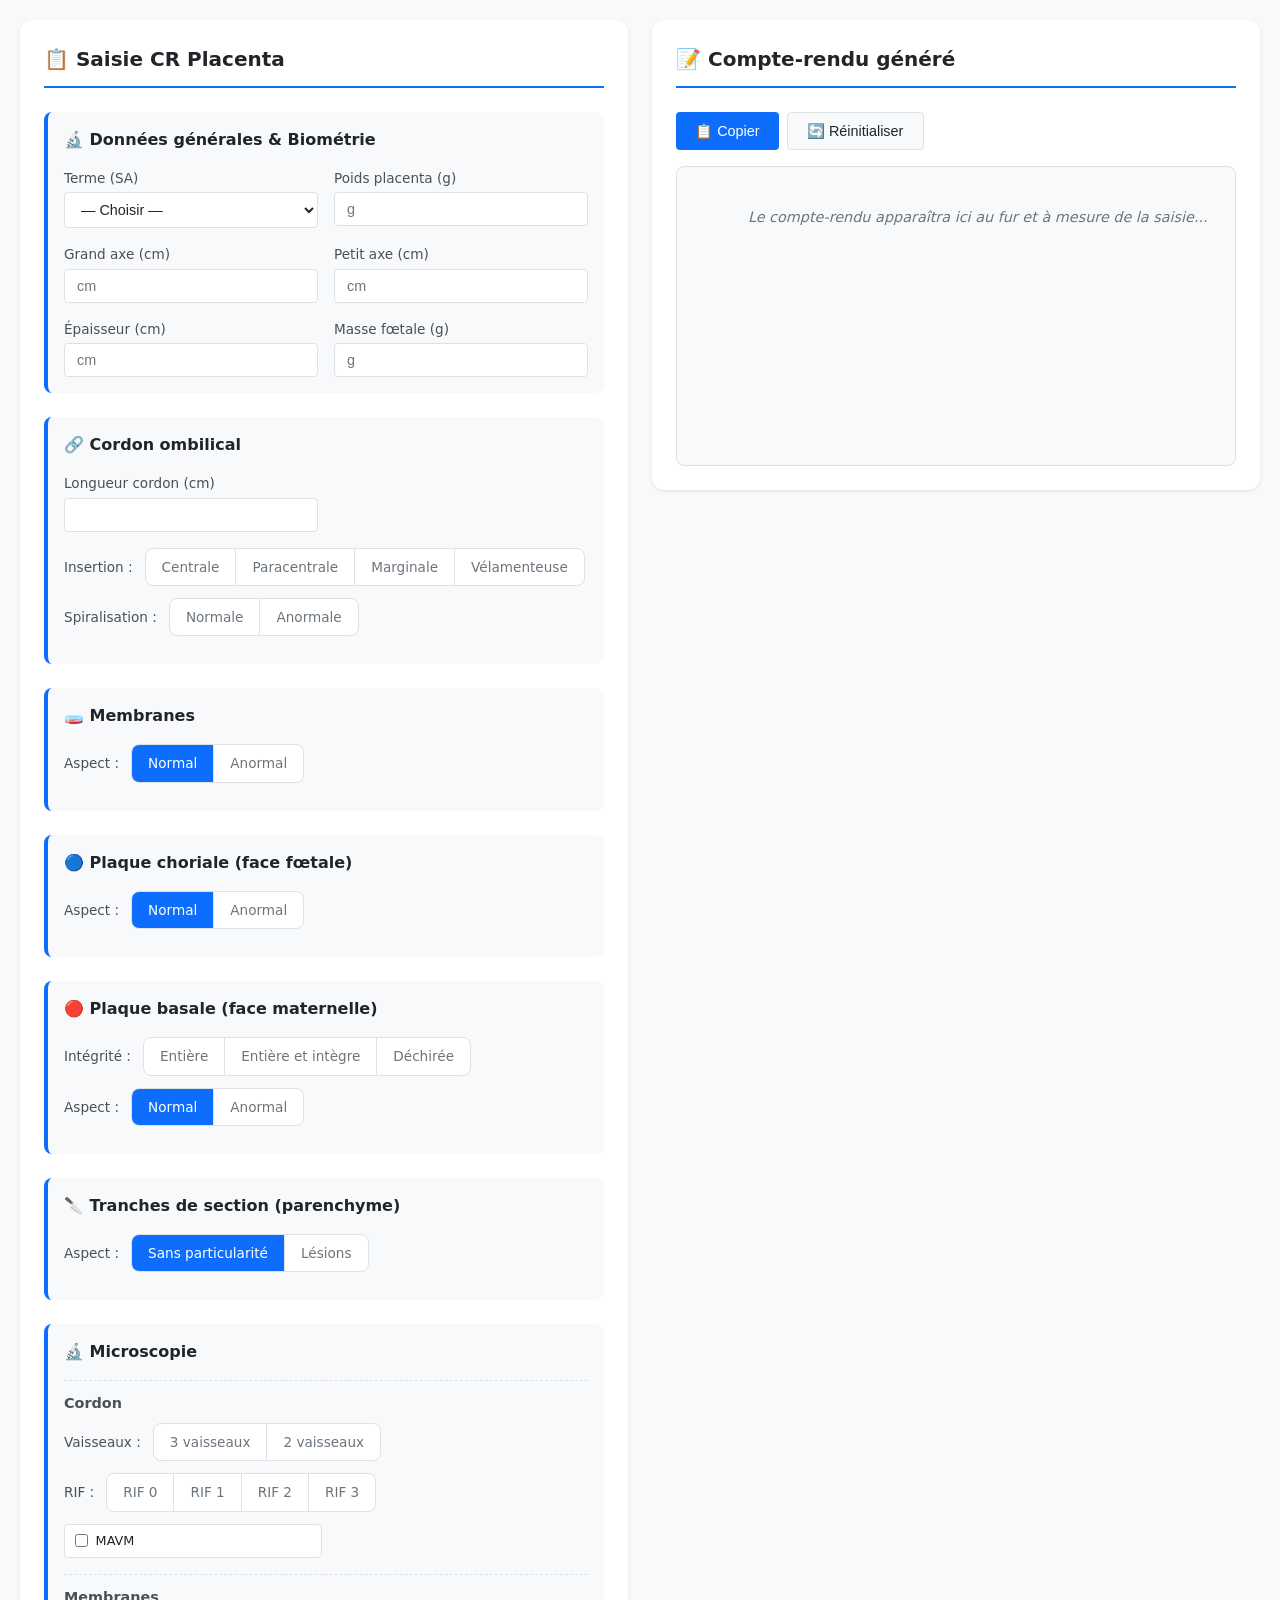
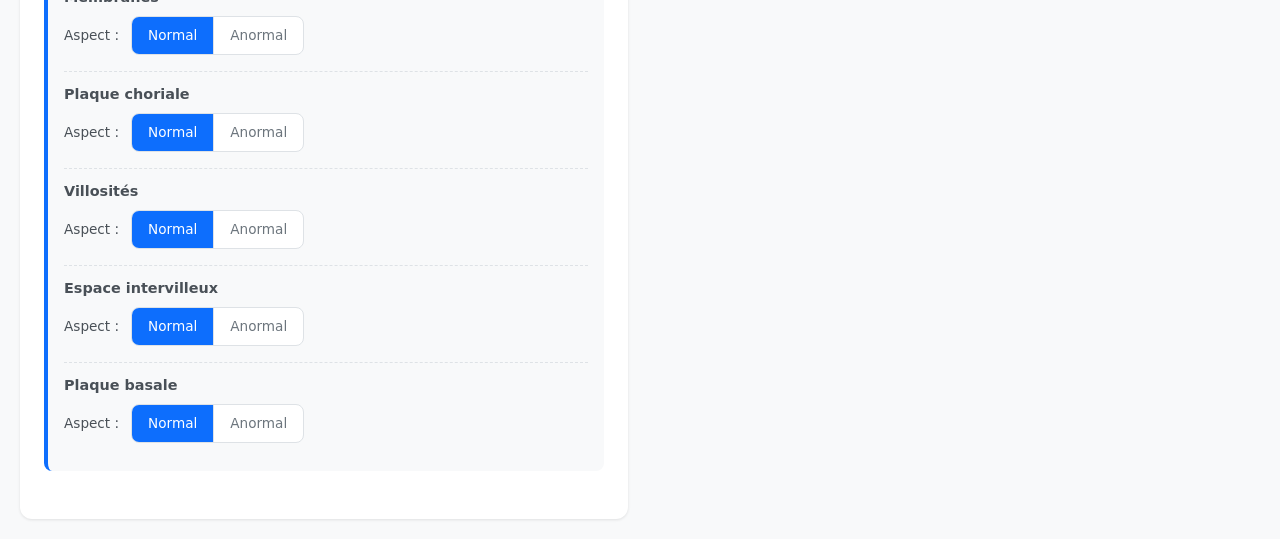
<file: static/cr_placenta.html>
<!DOCTYPE html>
<html lang="fr">
<head>
    <meta charset="UTF-8">
    <meta name="viewport" content="width=device-width, initial-scale=1.0">
    <title>CR Placenta — Génération dynamique</title>
    <style>
        :root {
            --color-bg-primary: #ffffff;
            --color-bg-secondary: #f8f9fa;
            --color-text-primary: #212529;
            --color-text-secondary: #495057;
            --color-text-muted: #6c757d;
            --color-border: #dee2e6;
            --color-accent: #0d6efd;
            --color-accent-light: #e7f1ff;
            --color-success: #198754;
            --color-warning: #ffc107;
            --color-danger: #dc3545;
            --radius-sm: 4px;
            --radius-md: 8px;
            --radius-lg: 12px;
        }

        * { box-sizing: border-box; }
        
        body {
            font-family: 'Segoe UI', system-ui, -apple-system, sans-serif;
            margin: 0;
            padding: 20px;
            background: var(--color-bg-secondary);
            color: var(--color-text-primary);
            line-height: 1.5;
        }

        .app-container {
            max-width: 1400px;
            margin: 0 auto;
            display: grid;
            grid-template-columns: 1fr 1fr;
            gap: 24px;
        }

        @media (max-width: 1200px) {
            .app-container {
                grid-template-columns: 1fr;
            }
        }

        .panel {
            background: var(--color-bg-primary);
            border-radius: var(--radius-lg);
            padding: 24px;
            box-shadow: 0 1px 3px rgba(0,0,0,0.1);
        }

        .panel-title {
            font-size: 1.25rem;
            font-weight: 600;
            margin: 0 0 1.5rem 0;
            padding-bottom: 0.75rem;
            border-bottom: 2px solid var(--color-accent);
            display: flex;
            align-items: center;
            gap: 0.5rem;
        }

        /* Sections */
        .form-section {
            margin-bottom: 1.5rem;
            padding: 1rem;
            background: var(--color-bg-secondary);
            border-radius: var(--radius-md);
            border-left: 4px solid var(--color-accent);
        }

        .section-title {
            font-size: 1rem;
            font-weight: 600;
            color: var(--color-text-primary);
            margin: 0 0 1rem 0;
            display: flex;
            align-items: center;
            gap: 0.5rem;
        }

        /* Fields */
        .fields-grid {
            display: grid;
            grid-template-columns: repeat(auto-fill, minmax(180px, 1fr));
            gap: 1rem;
        }

        .field {
            display: flex;
            flex-direction: column;
            gap: 0.25rem;
        }

        .field-label {
            font-size: 0.85rem;
            font-weight: 500;
            color: var(--color-text-secondary);
        }

        .field-input, .field-select {
            padding: 0.5rem 0.75rem;
            border: 1px solid var(--color-border);
            border-radius: var(--radius-sm);
            font-size: 0.9rem;
            background: var(--color-bg-primary);
            color: var(--color-text-primary);
        }

        .field-input:focus, .field-select:focus {
            outline: none;
            border-color: var(--color-accent);
            box-shadow: 0 0 0 3px var(--color-accent-light);
        }

        /* Toggle group (Normal/Anormal) */
        .toggle-inline {
            display: flex;
            align-items: center;
            gap: 0.75rem;
            flex-wrap: wrap;
            margin-bottom: 0.75rem;
        }

        .toggle-inline > span {
            font-size: 0.85rem;
            color: var(--color-text-secondary);
            font-weight: 500;
        }

        .toggle-group {
            display: inline-flex;
            background: var(--color-bg-primary);
            border: 1px solid var(--color-border);
            border-radius: var(--radius-md);
            overflow: hidden;
        }

        .toggle-group input { display: none; }

        .toggle-group label {
            padding: 0.5rem 1rem;
            font-size: 0.85rem;
            cursor: pointer;
            transition: all 0.15s;
            color: var(--color-text-muted);
            border-right: 1px solid var(--color-border);
        }

        .toggle-group label:last-of-type {
            border-right: none;
        }

        .toggle-group input:checked + label {
            background: var(--color-accent);
            color: white;
        }

        .toggle-group input:checked + label.anormal-label {
            background: var(--color-danger);
        }

        /* Checkbox grid conditionnel */
        .anomalies-container {
            margin-top: 0.75rem;
            padding: 0.75rem;
            background: var(--color-accent-light);
            border: 1px dashed var(--color-accent);
            border-radius: var(--radius-sm);
            display: none;
        }

        .anomalies-container.visible {
            display: block;
        }

        .anomalies-container.danger {
            background: #ffeef0;
            border-color: var(--color-danger);
        }

        .checkbox-grid {
            display: grid;
            grid-template-columns: repeat(auto-fill, minmax(200px, 1fr));
            gap: 0.5rem;
        }

        .checkbox-item {
            display: flex;
            align-items: center;
            gap: 0.5rem;
            padding: 0.4rem 0.6rem;
            background: var(--color-bg-primary);
            border: 1px solid var(--color-border);
            border-radius: var(--radius-sm);
            cursor: pointer;
            font-size: 0.8rem;
            transition: all 0.15s;
        }

        .checkbox-item:hover {
            border-color: var(--color-accent);
        }

        .checkbox-item:has(input:checked) {
            border-color: var(--color-accent);
            background: var(--color-accent-light);
        }

        .checkbox-item input {
            accent-color: var(--color-accent);
            margin: 0;
        }

        /* Résultat DS */
        .ds-result {
            margin-top: 0.5rem;
            padding: 0.5rem 0.75rem;
            border-radius: var(--radius-sm);
            font-size: 0.85rem;
            font-weight: 500;
        }

        .ds-result.normal {
            background: #d1e7dd;
            color: #0f5132;
        }

        .ds-result.warning {
            background: #fff3cd;
            color: #664d03;
        }

        .ds-result.danger {
            background: #f8d7da;
            color: #842029;
        }

        .ds-result.extrapolated {
            border-left: 3px solid var(--color-warning);
        }

        /* Texte généré */
        .generated-text {
            background: var(--color-bg-secondary);
            border: 1px solid var(--color-border);
            border-radius: var(--radius-md);
            padding: 1rem;
            min-height: 300px;
            white-space: pre-wrap;
            font-size: 0.9rem;
            line-height: 1.6;
        }

        .generated-text .section-label {
            font-weight: 600;
            color: var(--color-accent);
            display: block;
            margin-top: 1rem;
            margin-bottom: 0.5rem;
        }

        .generated-text .section-label:first-child {
            margin-top: 0;
        }

        /* Boutons */
        .btn {
            padding: 0.6rem 1.2rem;
            border: none;
            border-radius: var(--radius-sm);
            font-size: 0.9rem;
            font-weight: 500;
            cursor: pointer;
            transition: all 0.15s;
        }

        .btn-primary {
            background: var(--color-accent);
            color: white;
        }

        .btn-primary:hover {
            background: #0b5ed7;
        }

        .btn-secondary {
            background: var(--color-bg-secondary);
            color: var(--color-text-primary);
            border: 1px solid var(--color-border);
        }

        .btn-secondary:hover {
            background: var(--color-border);
        }

        .actions-bar {
            display: flex;
            gap: 0.5rem;
            margin-top: 1rem;
            flex-wrap: wrap;
        }

        /* Subsection titles */
        .subsection-title {
            font-size: 0.9rem;
            font-weight: 600;
            color: var(--color-text-secondary);
            margin: 1rem 0 0.5rem 0;
            padding-top: 0.75rem;
            border-top: 1px dashed var(--color-border);
        }

        .subsection-title:first-child {
            margin-top: 0;
            padding-top: 0;
            border-top: none;
        }

        /* Sticky panel */
        .right-panel {
            position: sticky;
            top: 20px;
            align-self: start;
        }

        @media (max-width: 1200px) {
            .right-panel {
                position: static;
            }
        }
    </style>
</head>
<body>

<div class="app-container">
    <!-- PANNEAU GAUCHE : SAISIE -->
    <div class="panel">
        <h1 class="panel-title">📋 Saisie CR Placenta</h1>

        <!-- MACROSCOPIE -->
        <div class="form-section">
            <h2 class="section-title">🔬 Données générales & Biométrie</h2>
            
            <div class="fields-grid">
                <div class="field">
                    <label class="field-label">Terme (SA)</label>
                    <select class="field-select" id="terme" onchange="updateText()">
                        <option value="">— Choisir —</option>
                        <script>
                            for(let i = 18; i <= 42; i++) {
                                document.write(`<option value="${i}">${i} SA</option>`);
                            }
                        </script>
                    </select>
                </div>
                <div class="field">
                    <label class="field-label">Poids placenta (g)</label>
                    <input type="number" class="field-input" id="masse" placeholder="g" onchange="updateText()">
                </div>
                <div class="field">
                    <label class="field-label">Grand axe (cm)</label>
                    <input type="number" step="0.1" class="field-input" id="longueur" placeholder="cm" onchange="updateText()">
                </div>
                <div class="field">
                    <label class="field-label">Petit axe (cm)</label>
                    <input type="number" step="0.1" class="field-input" id="largeur" placeholder="cm" onchange="updateText()">
                </div>
                <div class="field">
                    <label class="field-label">Épaisseur (cm)</label>
                    <input type="number" step="0.1" class="field-input" id="epaisseur" placeholder="cm" onchange="updateText()">
                </div>
                <div class="field">
                    <label class="field-label">Masse fœtale (g)</label>
                    <input type="number" class="field-input" id="masse_foetale" placeholder="g" onchange="updateText()">
                </div>
            </div>
            
            <div id="dsResult" class="ds-result" style="display:none;"></div>
        </div>

        <!-- CORDON -->
        <div class="form-section">
            <h2 class="section-title">🔗 Cordon ombilical</h2>
            
            <div class="fields-grid" style="margin-bottom: 1rem;">
                <div class="field">
                    <label class="field-label">Longueur cordon (cm)</label>
                    <input type="number" step="0.1" class="field-input" id="cordon_longueur" onchange="updateText()">
                </div>
            </div>
            
            <div class="toggle-inline">
                <span>Insertion :</span>
                <div class="toggle-group">
                    <input type="radio" name="cordon_insertion" id="ins_centrale" value="centrale" onchange="updateText()">
                    <label for="ins_centrale">Centrale</label>
                    <input type="radio" name="cordon_insertion" id="ins_paracentrale" value="paracentrale" onchange="updateText()">
                    <label for="ins_paracentrale">Paracentrale</label>
                    <input type="radio" name="cordon_insertion" id="ins_marginale" value="marginale" onchange="updateText()">
                    <label for="ins_marginale">Marginale</label>
                    <input type="radio" name="cordon_insertion" id="ins_velamenteuse" value="velamenteuse" onchange="updateText()">
                    <label for="ins_velamenteuse">Vélamenteuse</label>
                </div>
            </div>

            <div class="toggle-inline">
                <span>Spiralisation :</span>
                <div class="toggle-group">
                    <input type="radio" name="cordon_spiral" id="spiral_normal" value="normal" onchange="updateText()">
                    <label for="spiral_normal">Normale</label>
                    <input type="radio" name="cordon_spiral" id="spiral_anormal" value="anormal" onchange="updateText()">
                    <label for="spiral_anormal" class="anormal-label">Anormale</label>
                </div>
            </div>
        </div>

        <!-- MEMBRANES -->
        <div class="form-section">
            <h2 class="section-title">🧫 Membranes</h2>
            
            <div class="toggle-inline">
                <span>Aspect :</span>
                <div class="toggle-group">
                    <input type="radio" name="membranes_macro" id="memb_macro_normal" value="normal" checked onchange="toggleAnomalies('membranes_macro'); updateText()">
                    <label for="memb_macro_normal">Normal</label>
                    <input type="radio" name="membranes_macro" id="memb_macro_anormal" value="anormal" onchange="toggleAnomalies('membranes_macro'); updateText()">
                    <label for="memb_macro_anormal" class="anormal-label">Anormal</label>
                </div>
            </div>

            <div id="anomalies_membranes_macro" class="anomalies-container danger">
                <div class="checkbox-grid">
                    <label class="checkbox-item"><input type="checkbox" id="memb_meconium" onchange="updateText()"> Imprégnation méconiale</label>
                    <label class="checkbox-item"><input type="checkbox" id="memb_hemorragique" onchange="updateText()"> Aspect hémorragique</label>
                    <label class="checkbox-item"><input type="checkbox" id="memb_opaque" onchange="updateText()"> Opacification</label>
                    <label class="checkbox-item"><input type="checkbox" id="memb_bride" onchange="updateText()"> Bride amniotique</label>
                    <label class="checkbox-item"><input type="checkbox" id="memb_nodosum" onchange="updateText()"> Amnios nodosum</label>
                </div>
            </div>
        </div>

        <!-- PLAQUE CHORIALE (Face fœtale) -->
        <div class="form-section">
            <h2 class="section-title">🔵 Plaque choriale (face fœtale)</h2>
            
            <div class="toggle-inline">
                <span>Aspect :</span>
                <div class="toggle-group">
                    <input type="radio" name="plaque_cho_macro" id="pcho_macro_normal" value="normal" checked onchange="toggleAnomalies('plaque_cho_macro'); updateText()">
                    <label for="pcho_macro_normal">Normal</label>
                    <input type="radio" name="plaque_cho_macro" id="pcho_macro_anormal" value="anormal" onchange="toggleAnomalies('plaque_cho_macro'); updateText()">
                    <label for="pcho_macro_anormal" class="anormal-label">Anormal</label>
                </div>
            </div>

            <div id="anomalies_plaque_cho_macro" class="anomalies-container danger">
                <div class="checkbox-grid">
                    <label class="checkbox-item"><input type="checkbox" id="pcho_amnios_decolle" onchange="updateText()"> Amnios décollé</label>
                    <label class="checkbox-item"><input type="checkbox" id="pcho_meconial" onchange="updateText()"> Dépôt méconial</label>
                    <label class="checkbox-item"><input type="checkbox" id="pcho_thrombose" onchange="updateText()"> Thrombose sous-choriale</label>
                    <label class="checkbox-item"><input type="checkbox" id="pcho_kystes" onchange="updateText()"> Kystes</label>
                </div>
            </div>
        </div>

        <!-- PLAQUE BASALE (Face maternelle) -->
        <div class="form-section">
            <h2 class="section-title">🔴 Plaque basale (face maternelle)</h2>
            
            <div class="toggle-inline">
                <span>Intégrité :</span>
                <div class="toggle-group">
                    <input type="radio" name="plaque_bas_integrite" id="pbas_entiere" value="entiere" onchange="updateText()">
                    <label for="pbas_entiere">Entière</label>
                    <input type="radio" name="plaque_bas_integrite" id="pbas_integre" value="integre" onchange="updateText()">
                    <label for="pbas_integre">Entière et intègre</label>
                    <input type="radio" name="plaque_bas_integrite" id="pbas_dechiree" value="dechiree" onchange="updateText()">
                    <label for="pbas_dechiree" class="anormal-label">Déchirée</label>
                </div>
            </div>

            <div class="toggle-inline">
                <span>Aspect :</span>
                <div class="toggle-group">
                    <input type="radio" name="plaque_bas_macro" id="pbas_macro_normal" value="normal" checked onchange="toggleAnomalies('plaque_bas_macro'); updateText()">
                    <label for="pbas_macro_normal">Normal</label>
                    <input type="radio" name="plaque_bas_macro" id="pbas_macro_anormal" value="anormal" onchange="toggleAnomalies('plaque_bas_macro'); updateText()">
                    <label for="pbas_macro_anormal" class="anormal-label">Anormal</label>
                </div>
            </div>

            <div id="anomalies_plaque_bas_macro" class="anomalies-container danger">
                <div class="checkbox-grid">
                    <label class="checkbox-item"><input type="checkbox" id="pbas_infarctus" onchange="updateText()"> Infarctus</label>
                    <label class="checkbox-item"><input type="checkbox" id="pbas_hematome" onchange="updateText()"> Hématome rétroplacentaire</label>
                    <label class="checkbox-item"><input type="checkbox" id="pbas_calcifications" onchange="updateText()"> Calcifications</label>
                    <label class="checkbox-item"><input type="checkbox" id="pbas_fibrine" onchange="updateText()"> Dépôts de fibrine</label>
                </div>
                <div class="field" style="margin-top: 0.75rem;">
                    <label class="field-label">% cotylédons manquants</label>
                    <input type="number" class="field-input" id="pbas_cotyledons_manquants" min="0" max="100" style="width: 100px;" onchange="updateText()">
                </div>
            </div>
        </div>

        <!-- TRANCHES DE SECTION -->
        <div class="form-section">
            <h2 class="section-title">🔪 Tranches de section (parenchyme)</h2>
            
            <div class="toggle-inline">
                <span>Aspect :</span>
                <div class="toggle-group">
                    <input type="radio" name="tranches_macro" id="tranches_normal" value="normal" checked onchange="toggleAnomalies('tranches_macro'); updateText()">
                    <label for="tranches_normal">Sans particularité</label>
                    <input type="radio" name="tranches_macro" id="tranches_lesions" value="lesions" onchange="toggleAnomalies('tranches_macro'); updateText()">
                    <label for="tranches_lesions" class="anormal-label">Lésions</label>
                </div>
            </div>

            <div id="anomalies_tranches_macro" class="anomalies-container danger">
                <div class="checkbox-grid">
                    <label class="checkbox-item"><input type="checkbox" id="tranches_infarctus" onchange="updateText()"> Infarctus parenchymateux</label>
                    <label class="checkbox-item"><input type="checkbox" id="tranches_hemorragie" onchange="updateText()"> Hémorragie</label>
                    <label class="checkbox-item"><input type="checkbox" id="tranches_thrombose" onchange="updateText()"> Thrombose intervilleuse</label>
                    <label class="checkbox-item"><input type="checkbox" id="tranches_chorioangiome" onchange="updateText()"> Chorioangiome</label>
                </div>
                <div class="field" style="margin-top: 0.75rem;">
                    <label class="field-label">% parenchyme lésé (estimation)</label>
                    <input type="number" class="field-input" id="tranches_pct_lese" min="0" max="100" style="width: 100px;" onchange="updateText()">
                </div>
            </div>
        </div>

        <!-- MICROSCOPIE -->
        <div class="form-section">
            <h2 class="section-title">🔬 Microscopie</h2>

            <!-- Cordon micro -->
            <div class="subsection-title">Cordon</div>
            <div class="toggle-inline">
                <span>Vaisseaux :</span>
                <div class="toggle-group">
                    <input type="radio" name="cordon_vx" id="cordon_3vx" value="3" onchange="updateText()">
                    <label for="cordon_3vx">3 vaisseaux</label>
                    <input type="radio" name="cordon_vx" id="cordon_2vx" value="2" onchange="updateText()">
                    <label for="cordon_2vx" class="anormal-label">2 vaisseaux</label>
                </div>
            </div>
            <div class="toggle-inline">
                <span>RIF :</span>
                <div class="toggle-group">
                    <input type="radio" name="cordon_rif" id="cordon_rif0" value="0" onchange="updateText()">
                    <label for="cordon_rif0">RIF 0</label>
                    <input type="radio" name="cordon_rif" id="cordon_rif1" value="1" onchange="updateText()">
                    <label for="cordon_rif1" class="anormal-label">RIF 1</label>
                    <input type="radio" name="cordon_rif" id="cordon_rif2" value="2" onchange="updateText()">
                    <label for="cordon_rif2" class="anormal-label">RIF 2</label>
                    <input type="radio" name="cordon_rif" id="cordon_rif3" value="3" onchange="updateText()">
                    <label for="cordon_rif3" class="anormal-label">RIF 3</label>
                </div>
            </div>
            <div class="checkbox-grid" style="margin-top: 0.5rem;">
                <label class="checkbox-item"><input type="checkbox" id="cordon_mavm" onchange="updateText()"> MAVM</label>
            </div>

            <!-- Membranes micro -->
            <div class="subsection-title">Membranes</div>
            <div class="toggle-inline">
                <span>Aspect :</span>
                <div class="toggle-group">
                    <input type="radio" name="memb_micro" id="memb_micro_normal" value="normal" checked onchange="toggleAnomalies('memb_micro'); updateText()">
                    <label for="memb_micro_normal">Normal</label>
                    <input type="radio" name="memb_micro" id="memb_micro_anormal" value="anormal" onchange="toggleAnomalies('memb_micro'); updateText()">
                    <label for="memb_micro_anormal" class="anormal-label">Anormal</label>
                </div>
            </div>
            <div id="anomalies_memb_micro" class="anomalies-container danger">
                <div class="checkbox-grid">
                    <label class="checkbox-item"><input type="checkbox" id="memb_mfm" onchange="updateText()"> MFM</label>
                    <label class="checkbox-item"><input type="checkbox" id="memb_mfm_plus" onchange="updateText()"> MFM+</label>
                    <label class="checkbox-item"><input type="checkbox" id="memb_chorio1" onchange="updateText()"> Chorio 1</label>
                    <label class="checkbox-item"><input type="checkbox" id="memb_chorio2" onchange="updateText()"> Chorio 2</label>
                    <label class="checkbox-item"><input type="checkbox" id="memb_chorio3" onchange="updateText()"> Chorio 3</label>
                    <label class="checkbox-item"><input type="checkbox" id="memb_neclamdec" onchange="updateText()"> Nécrose lame décidue</label>
                    <label class="checkbox-item"><input type="checkbox" id="memb_decchro" onchange="updateText()"> Déciduite chronique</label>
                    <label class="checkbox-item"><input type="checkbox" id="memb_decchro_plus" onchange="updateText()"> Déciduite chronique +</label>
                    <label class="checkbox-item"><input type="checkbox" id="memb_sg" onchange="updateText()"> Saignement</label>
                    <label class="checkbox-item"><input type="checkbox" id="memb_sidero" onchange="updateText()"> Sidérophages</label>
                </div>
            </div>

            <!-- Plaque choriale micro -->
            <div class="subsection-title">Plaque choriale</div>
            <div class="toggle-inline">
                <span>Aspect :</span>
                <div class="toggle-group">
                    <input type="radio" name="pcho_micro" id="pcho_micro_normal" value="normal" checked onchange="toggleAnomalies('pcho_micro'); updateText()">
                    <label for="pcho_micro_normal">Normal</label>
                    <input type="radio" name="pcho_micro" id="pcho_micro_anormal" value="anormal" onchange="toggleAnomalies('pcho_micro'); updateText()">
                    <label for="pcho_micro_anormal" class="anormal-label">Anormal</label>
                </div>
            </div>
            <div id="anomalies_pcho_micro" class="anomalies-container danger">
                <div class="checkbox-grid">
                    <label class="checkbox-item"><input type="checkbox" id="pcho_chorio1" onchange="updateText()"> Chorio 1</label>
                    <label class="checkbox-item"><input type="checkbox" id="pcho_chorio2" onchange="updateText()"> Chorio 2</label>
                    <label class="checkbox-item"><input type="checkbox" id="pcho_chorio3" onchange="updateText()"> Chorio 3</label>
                    <label class="checkbox-item"><input type="checkbox" id="pcho_rif1" onchange="updateText()"> RIF vx allanto-choriaux</label>
                </div>
            </div>

            <!-- Villosités -->
            <div class="subsection-title">Villosités</div>
            <div class="toggle-inline">
                <span>Aspect :</span>
                <div class="toggle-group">
                    <input type="radio" name="villo_micro" id="villo_micro_normal" value="normal" checked onchange="toggleAnomalies('villo_micro'); updateText()">
                    <label for="villo_micro_normal">Normal</label>
                    <input type="radio" name="villo_micro" id="villo_micro_anormal" value="anormal" onchange="toggleAnomalies('villo_micro'); updateText()">
                    <label for="villo_micro_anormal" class="anormal-label">Anormal</label>
                </div>
            </div>
            <div id="anomalies_villo_micro" class="anomalies-container danger">
                <div class="checkbox-grid">
                    <label class="checkbox-item"><input type="checkbox" id="villo_amv" onchange="updateText()"> AMV</label>
                    <label class="checkbox-item"><input type="checkbox" id="villo_ansct" onchange="updateText()"> ANSCT</label>
                    <label class="checkbox-item"><input type="checkbox" id="villo_hvd" onchange="updateText()"> HVD</label>
                    <label class="checkbox-item"><input type="checkbox" id="villo_chorangio" onchange="updateText()"> Chorangiose</label>
                    <label class="checkbox-item"><input type="checkbox" id="villo_kit" onchange="updateText()"> KIT</label>
                    <label class="checkbox-item"><input type="checkbox" id="villo_vtf0" onchange="updateText()"> VTF (sclérose)</label>
                    <label class="checkbox-item"><input type="checkbox" id="villo_vue_bg" onchange="updateText()"> VUE bas grade</label>
                    <label class="checkbox-item"><input type="checkbox" id="villo_vue_hg" onchange="updateText()"> VUE haut grade</label>
                    <label class="checkbox-item"><input type="checkbox" id="villo_caryovs" onchange="updateText()"> Caryorrhexie VS</label>
                </div>
            </div>

            <!-- Espace intervilleux -->
            <div class="subsection-title">Espace intervilleux</div>
            <div class="toggle-inline">
                <span>Aspect :</span>
                <div class="toggle-group">
                    <input type="radio" name="eiv_micro" id="eiv_micro_normal" value="normal" checked onchange="toggleAnomalies('eiv_micro'); updateText()">
                    <label for="eiv_micro_normal">Normal</label>
                    <input type="radio" name="eiv_micro" id="eiv_micro_anormal" value="anormal" onchange="toggleAnomalies('eiv_micro'); updateText()">
                    <label for="eiv_micro_anormal" class="anormal-label">Anormal</label>
                </div>
            </div>
            <div id="anomalies_eiv_micro" class="anomalies-container danger">
                <div class="checkbox-grid">
                    <label class="checkbox-item"><input type="checkbox" id="eiv_fibpv" onchange="updateText()"> Fibrine périvillositaire ↑</label>
                    <label class="checkbox-item"><input type="checkbox" id="eiv_nidf" onchange="updateText()"> NIDF</label>
                    <label class="checkbox-item"><input type="checkbox" id="eiv_chi" onchange="updateText()"> CHI</label>
                    <label class="checkbox-item"><input type="checkbox" id="eiv_calcif" onchange="updateText()"> Calcifications ↑</label>
                </div>
            </div>

            <!-- Plaque basale micro -->
            <div class="subsection-title">Plaque basale</div>
            <div class="toggle-inline">
                <span>Aspect :</span>
                <div class="toggle-group">
                    <input type="radio" name="pbas_micro" id="pbas_micro_normal" value="normal" checked onchange="toggleAnomalies('pbas_micro'); updateText()">
                    <label for="pbas_micro_normal">Normal</label>
                    <input type="radio" name="pbas_micro" id="pbas_micro_anormal" value="anormal" onchange="toggleAnomalies('pbas_micro'); updateText()">
                    <label for="pbas_micro_anormal" class="anormal-label">Anormal</label>
                </div>
            </div>
            <div id="anomalies_pbas_micro" class="anomalies-container danger">
                <div class="checkbox-grid">
                    <label class="checkbox-item"><input type="checkbox" id="pbas_artodec" onchange="updateText()"> Artérite décidue (Artodec)</label>
                    <label class="checkbox-item"><input type="checkbox" id="pbas_decchro_micro" onchange="updateText()"> Déciduite chronique</label>
                    <label class="checkbox-item"><input type="checkbox" id="pbas_abruptus" onchange="updateText()"> Abruptus</label>
                </div>
            </div>
        </div>

    </div>

    <!-- PANNEAU DROIT : TEXTE GÉNÉRÉ -->
    <div class="panel right-panel">
        <h1 class="panel-title">📝 Compte-rendu généré</h1>
        
        <div class="actions-bar">
            <button class="btn btn-primary" onclick="copyText()">📋 Copier</button>
            <button class="btn btn-secondary" onclick="resetForm()">🔄 Réinitialiser</button>
        </div>

        <div id="generatedText" class="generated-text" style="margin-top: 1rem;">
            <em style="color: var(--color-text-muted);">Le compte-rendu apparaîtra ici au fur et à mesure de la saisie...</em>
        </div>
    </div>
</div>

<script>
// Données de référence pour le calcul DS (Redline et extrapolation)
const donneesPlacenta = {
    18: { moyenne: 107, sd: 23, P10: 52, P50: 89, P90: 181, source: 'Extrapol' },
    19: { moyenne: 113, sd: 25, P10: 56, P50: 94, P90: 196, source: 'Extrapol' },
    20: { moyenne: 130, sd: 26, P10: 82, P50: 110, P90: 214, source: 'Extrapol' },
    21: { moyenne: 150, sd: 25, P10: 95, P50: 130, P90: 230, source: 'Extrapol' },
    22: { moyenne: 189, sd: 89, P10: 107, P50: 166, P90: 285, source: 'Redline' },
    23: { moyenne: 190, sd: 41, P10: 127, P50: 188, P90: 262, source: 'Redline' },
    24: { moyenne: 190, sd: 42, P10: 128, P50: 192, P90: 252, source: 'Redline' },
    25: { moyenne: 197, sd: 70, P10: 128, P50: 184, P90: 299, source: 'Redline' },
    26: { moyenne: 226, sd: 100, P10: 138, P50: 200, P90: 281, source: 'Redline' },
    27: { moyenne: 240, sd: 77, P10: 130, P50: 242, P90: 332, source: 'Redline' },
    28: { moyenne: 223, sd: 66, P10: 140, P50: 214, P90: 321, source: 'Redline' },
    29: { moyenne: 269, sd: 96, P10: 161, P50: 252, P90: 352, source: 'Redline' },
    30: { moyenne: 324, sd: 88, P10: 208, P50: 316, P90: 433, source: 'Redline' },
    31: { moyenne: 314, sd: 105, P10: 175, P50: 313, P90: 417, source: 'Redline' },
    32: { moyenne: 325, sd: 77, P10: 241, P50: 318, P90: 436, source: 'Redline' },
    33: { moyenne: 351, sd: 83, P10: 252, P50: 352, P90: 446, source: 'Redline' },
    34: { moyenne: 381, sd: 84, P10: 283, P50: 382, P90: 479, source: 'Redline' },
    35: { moyenne: 411, sd: 99, P10: 291, P50: 401, P90: 544, source: 'Redline' },
    36: { moyenne: 447, sd: 110, P10: 320, P50: 440, P90: 580, source: 'Redline' },
    37: { moyenne: 467, sd: 107, P10: 349, P50: 452, P90: 607, source: 'Redline' },
    38: { moyenne: 493, sd: 103, P10: 365, P50: 484, P90: 629, source: 'Redline' },
    39: { moyenne: 500, sd: 103, P10: 379, P50: 490, P90: 635, source: 'Redline' },
    40: { moyenne: 510, sd: 100, P10: 390, P50: 501, P90: 643, source: 'Redline' },
    41: { moyenne: 524, sd: 100, P10: 403, P50: 515, P90: 655, source: 'Redline' },
    42: { moyenne: 532, sd: 99, P10: 412, P50: 525, P90: 658, source: 'Redline' }
};

// Ratio fœto-placentaire par SA (Redline) — valeurs en bleu = extrapolées (pas de SD)
const ratioFP = {
    16: { moy: 1.0,    sd: null },
    17: { moy: 1.1867, sd: null },
    18: { moy: 1.567,  sd: null },
    19: { moy: 1.9359, sd: null },
    20: { moy: 2.2934, sd: null },
    21: { moy: 2.6395, sd: 0.8 },
    22: { moy: 2.9742, sd: 0.8 },
    23: { moy: 3.3,    sd: 0.7 },
    24: { moy: 3.4,    sd: 1.0 },
    25: { moy: 4.0,    sd: 1.4 },
    26: { moy: 4.1,    sd: 1.2 },
    27: { moy: 4.5,    sd: 1.1 },
    28: { moy: 4.8,    sd: 1.0 },
    29: { moy: 5.2,    sd: 1.4 },
    30: { moy: 5.2,    sd: 1.1 },
    31: { moy: 5.5,    sd: 1.1 },
    32: { moy: 5.9,    sd: 1.2 },
    33: { moy: 6.0,    sd: 1.1 },
    34: { moy: 6.2,    sd: 1.0 },
    35: { moy: 6.4,    sd: 1.2 },
    36: { moy: 6.6,    sd: 1.1 },
    37: { moy: 6.8,    sd: 1.1 },
    38: { moy: 6.9,    sd: 1.1 },
    39: { moy: 7.1,    sd: 1.1 },
    40: { moy: 7.2,    sd: 1.1 },
    41: { moy: 7.2,    sd: 1.1 },
    42: { moy: 7.1,    sd: 1.1 }
};

// Descriptions pour la génération de texte
const descriptions = {
    // Microscopie Cordon
    cordon_vx: {
        "3": "Le cordon présente 3 vaisseaux sur chacune de ses coupes.",
        "2": "Le cordon ne compte que deux vaisseaux sur chacune de ses coupes."
    },
    cordon_rif: {
        "0": "Absence de processus inflammatoire funiculaire.",
        "1": "On note la présence d'une inflammation polynucléaire neutrophile de la média de la veine ombilicale.",
        "2": "On note la présence d'une inflammation polynucléaire neutrophile de la média de la veine ombilicale et d'une artère ombilicale.",
        "3": "On note la présence d'une inflammation polynucléaire neutrophile de la média des 3 vaisseaux."
    },
    cordon_mavm: "On note une nécrose des myocytes de la média de l'un des vaisseaux.",
    
    // Microscopie Membranes
    memb_micro_normal: "Les membranes sont sans particularité histologique.",
    memb_mfm: "Les membranes présentent quelques macrophages chargés de méconium épars au chorion.",
    memb_mfm_plus: "Les membranes présentent de très nombreux macrophages chargés de méconium épars au chorion.",
    memb_chorio1: "Les membranes présentent un infiltrat inflammatoire principalement polynucléaire neutrophile non altéré de la décidue sans extension au chorion ni nécrose de l'amnios.",
    memb_chorio2: "Les membranes présentent un infiltrat inflammatoire principalement polynucléaire neutrophile non altéré de la décidue avec de multiples extensions au chorion sans nécrose de l'amnios.",
    memb_chorio3: "Les membranes présentent un infiltrat inflammatoire principalement polynucléaire neutrophile non altéré de la décidue et du chorion avec de multiples plages de nécrose de l'amnios.",
    memb_neclamdec: "La décidue capsulaire présente de multiples plages de nécrose basale.",
    memb_decchro: "On note la présence de quelques plasmocytes au sein de la décidue basale.",
    memb_decchro_plus: "On note la présence de nombreux plasmocytes au sein de la décidue basale.",
    memb_sg: "Le chorion cellulaire est souvent disséqué du chorion fibreux par de multiples effusions de sang frais.",
    memb_sidero: "La décidue capsulaire présente de multiples sidérophages.",
    
    // Microscopie Plaque choriale
    pcho_micro_normal: "La plaque choriale, les vaisseaux allanto-choriaux et le toit de la chambre intervilleuse sont sans particularité.",
    pcho_chorio1: "Le toit de la chambre intervilleuse présente un infiltrat inflammatoire à contingent principalement polynucléaire neutrophile souvent englué de fibrine, sans extension au chorion.",
    pcho_chorio2: "Le toit de la chambre intervilleuse présente un infiltrat inflammatoire à contingent principalement polynucléaire neutrophile souvent englué de fibrine, avec de multiples extensions au chorion.",
    pcho_chorio3: "Le toit de la chambre intervilleuse présente un infiltrat inflammatoire à contingent principalement polynucléaire neutrophile souvent englué de fibrine, avec de multiples extensions au chorion et de la nécrose.",
    pcho_rif1: "On note un infiltrat inflammatoire à polynucléaires neutrophiles au sein de la média de quelques gros vaisseaux allanto-choriaux.",
    
    // Microscopie Villosités
    villo_micro_normal: "Les villosités sont de maturation conforme au terme, de morphologie normale.",
    villo_amv: "On note de multiples plages d'hypoplasie villositaire distale avec importante accélération de la maturation villositaire.",
    villo_ansct: "On note de multiples plages d'hypoplasie villositaire distale avec augmentation diffuse du nombre d'amas nucléaires syncytiotrophoblastiques.",
    villo_hvd: "On note de multiples plages d'hypoplasie villositaire distale.",
    villo_chorangio: "On note la présence de multiples foyers de villosités, principalement distales, hypervascularisées.",
    villo_kit: "On note la présence de kystes d'inclusion trophoblastiques au sein du stroma de quelques villosités sans citerne ni prolifération trophoblastique anormale.",
    villo_vtf0: "On note la présence de multiples foyers de villosités complètement sclérosées.",
    villo_vue_bg: "On note la présence de multiples foyers de moins de 10 villosités dont le stroma et l'espace intervilleux adjacent présente un infiltrat inflammatoire lympho-histiocytaire.",
    villo_vue_hg: "On note la présence de multiples foyers de plus de 10 villosités dont le stroma et l'espace intervilleux adjacent présente un infiltrat inflammatoire lympho-histiocytaire.",
    villo_caryovs: "De multiples villosités non systématisées présentent une caryorrhexie vaso-stromale.",
    
    // Microscopie Espace intervilleux
    eiv_micro_normal: "L'espace intervilleux est libre d'inflammation, les globules rouges maternels sont de morphologie normale.",
    eiv_fibpv: "La fibrine périvillositaire est diffusément augmentée sans toutefois nécroser de villosités.",
    eiv_nidf: "On note la présence de multiples travées NIDF.",
    eiv_chi: "L'espace intervilleux présente une inflammation, principalement histiocytaire en de multiples foyers diffus.",
    eiv_calcif: "On note une augmentation diffuse du nombre de calcifications.",
    
    // Microscopie Plaque basale
    pbas_micro_normal: "La plaque basale est sans particularité.",
    pbas_artodec: "On note une nécrose fibrinoïde de la média de quelques artères utéro-placentaires.",
    pbas_decchro_micro: "La plaque basale présente de multiples plasmocytes épars.",
    pbas_abruptus: "La plaque basale est déchirée par de multiples petites effusions de sang frais."
};

// Fonction pour afficher/masquer les anomalies selon l'état du toggle
function toggleAnomalies(groupName) {
    const normalRadio = document.querySelector(`input[name="${groupName}"][value="normal"]`);
    const container = document.getElementById(`anomalies_${groupName}`);
    
    if (container) {
        if (normalRadio && normalRadio.checked) {
            container.classList.remove('visible');
        } else {
            container.classList.add('visible');
        }
    }
}

// Fonction principale de génération du texte
function updateText() {
    let macroText = [];
    let microText = [];
    
    // ========== MACROSCOPIE ==========
    
    // Biométrie et DS
    const terme = parseInt(document.getElementById('terme').value);
    const masse = parseFloat(document.getElementById('masse').value);
    const longueur = parseFloat(document.getElementById('longueur').value);
    const largeur = parseFloat(document.getElementById('largeur').value);
    const epaisseur = parseFloat(document.getElementById('epaisseur').value);
    const masseF = parseFloat(document.getElementById('masse_foetale').value);
    
    // Variables pour le ratio (utilisées aussi en conclusion)
    let ratioValue = null;
    let ratioDS = null;
    let ratioInterp = null;
    let ratioExtrapolated = false;
    
    if (terme && masse) {
        const data = donneesPlacenta[terme];
        if (data) {
            const ecartDS = ((masse - data.moyenne) / data.sd).toFixed(2);
            
            // Texte macro : adapté selon les champs remplis
            let bioText = '';
            if (longueur && largeur && epaisseur) {
                const forme = (longueur === largeur) ? "circulaire" : "ovalaire";
                bioText = `Galette placentaire ${forme} de ${longueur} × ${largeur} × ${epaisseur} cm pour ${masse} g`;
            } else {
                bioText = `Galette placentaire de ${masse} g`;
            }
            bioText += ` (${ecartDS} DS).`;
            
            // Calcul ratio fœto-placentaire
            if (masseF && masse > 0) {
                ratioValue = (masseF / masse).toFixed(2);
                const refRatio = ratioFP[terme];
                if (refRatio) {
                    if (refRatio.sd !== null) {
                        ratioDS = ((ratioValue - refRatio.moy) / refRatio.sd).toFixed(2);
                        if (ratioDS <= -2) ratioInterp = "ratio très abaissé (hypertrophie placentaire relative)";
                        else if (ratioDS <= -1) ratioInterp = "ratio abaissé";
                        else if (ratioDS < 1) ratioInterp = "ratio fœto-placentaire normal";
                        else if (ratioDS < 2) ratioInterp = "ratio élevé";
                        else ratioInterp = "ratio très élevé (insuffisance placentaire relative)";
                    } else {
                        ratioExtrapolated = true;
                        ratioInterp = "SD non disponible (terme extrapolé)";
                    }
                }
            }
            
            // Affichage du résultat DS
            const dsDiv = document.getElementById('dsResult');
            let dsClass = 'normal';
            if (Math.abs(ecartDS) > 2) dsClass = 'danger';
            else if (Math.abs(ecartDS) > 1.5) dsClass = 'warning';
            
            let dsHtml = `<strong>Masse parée : ${ecartDS} DS</strong> — `;
            dsHtml += `Attendu: ${data.moyenne}g (±${data.sd}g) | P10: ${data.P10}g | P50: ${data.P50}g | P90: ${data.P90}g`;
            if (data.source === 'Extrapol') {
                dsHtml += ` <em style="color: var(--color-warning);">⚠️ Donnée extrapolée</em>`;
                dsClass += ' extrapolated';
            }
            
            // Affichage ratio
            if (ratioValue !== null) {
                dsHtml += `<br/><strong>Ratio F/P : ${ratioValue}</strong>`;
                if (ratioDS !== null) {
                    let ratioClass = 'normal';
                    if (Math.abs(ratioDS) > 2) ratioClass = 'danger';
                    else if (Math.abs(ratioDS) > 1) ratioClass = 'warning';
                    dsHtml += ` (<span style="color: var(--color-${ratioClass});">${ratioDS} DS</span>)`;
                    dsHtml += ` — attendu: ${ratioFP[terme].moy} (±${ratioFP[terme].sd})`;
                } else if (ratioExtrapolated) {
                    dsHtml += ` <em style="color: var(--color-warning);">⚠️ Z-score non calculable (terme extrapolé, pas de SD)</em>`;
                }
            }
            
            dsDiv.innerHTML = dsHtml;
            dsDiv.className = `ds-result ${dsClass}`;
            dsDiv.style.display = 'block';
            
            macroText.push(bioText);
        }
    } else {
        document.getElementById('dsResult').style.display = 'none';
    }
    
    // Cordon macro
    const cordonInsertion = document.querySelector('input[name="cordon_insertion"]:checked');
    const cordonLongueur = document.getElementById('cordon_longueur').value;
    const cordonSpiral = document.querySelector('input[name="cordon_spiral"]:checked');
    
    if (cordonInsertion || cordonLongueur) {
        let cordonText = "Le cordon ombilical est d'insertion ";
        if (cordonInsertion) {
            cordonText += cordonInsertion.value;
        }
        if (cordonLongueur) {
            cordonText += `, long de ${cordonLongueur} cm`;
        }
        if (cordonSpiral && cordonSpiral.value === 'normal') {
            cordonText += ", normalement spiralé";
        } else if (cordonSpiral && cordonSpiral.value === 'anormal') {
            cordonText += ", de spiralisation anormale";
        }
        cordonText += ".";
        macroText.push(cordonText);
    }
    
    // Membranes macro
    const membMacro = document.querySelector('input[name="membranes_macro"]:checked');
    if (membMacro) {
        if (membMacro.value === 'normal') {
            macroText.push("Les membranes sont d'aspect et d'insertion normaux.");
        } else {
            let anomalies = [];
            if (document.getElementById('memb_meconium').checked) anomalies.push("imprégnation méconiale");
            if (document.getElementById('memb_hemorragique').checked) anomalies.push("aspect hémorragique");
            if (document.getElementById('memb_opaque').checked) anomalies.push("opacification");
            if (document.getElementById('memb_bride').checked) anomalies.push("bride amniotique");
            if (document.getElementById('memb_nodosum').checked) anomalies.push("amnios nodosum");
            
            if (anomalies.length > 0) {
                macroText.push(`Les membranes présentent : ${anomalies.join(", ")}.`);
            } else {
                macroText.push("Les membranes sont d'aspect anormal.");
            }
        }
    }
    
    // Plaque choriale macro
    const pchoMacro = document.querySelector('input[name="plaque_cho_macro"]:checked');
    if (pchoMacro) {
        if (pchoMacro.value === 'normal') {
            macroText.push("La plaque choriale est d'aspect normal.");
        } else {
            let anomalies = [];
            if (document.getElementById('pcho_amnios_decolle').checked) anomalies.push("décollement partiel de l'amnios");
            if (document.getElementById('pcho_meconial').checked) anomalies.push("dépôt méconial");
            if (document.getElementById('pcho_thrombose').checked) anomalies.push("thrombose sous-choriale");
            if (document.getElementById('pcho_kystes').checked) anomalies.push("kystes");
            
            if (anomalies.length > 0) {
                macroText.push(`La plaque choriale présente : ${anomalies.join(", ")}.`);
            } else {
                macroText.push("La plaque choriale est d'aspect anormal.");
            }
        }
    }
    
    // Plaque basale macro
    const pbasIntegrite = document.querySelector('input[name="plaque_bas_integrite"]:checked');
    const pbasMacro = document.querySelector('input[name="plaque_bas_macro"]:checked');
    
    if (pbasIntegrite || pbasMacro) {
        let pbasText = "La plaque basale est ";
        
        if (pbasIntegrite) {
            if (pbasIntegrite.value === 'entiere') pbasText += "entière";
            else if (pbasIntegrite.value === 'integre') pbasText += "entière et intègre";
            else if (pbasIntegrite.value === 'dechiree') pbasText += "déchirée";
        }
        
        if (pbasMacro && pbasMacro.value === 'anormal') {
            let anomalies = [];
            if (document.getElementById('pbas_infarctus').checked) anomalies.push("infarctus");
            if (document.getElementById('pbas_hematome').checked) anomalies.push("hématome rétroplacentaire");
            if (document.getElementById('pbas_calcifications').checked) anomalies.push("calcifications");
            if (document.getElementById('pbas_fibrine').checked) anomalies.push("dépôts de fibrine");
            
            const cotManquants = document.getElementById('pbas_cotyledons_manquants').value;
            if (cotManquants) {
                anomalies.push(`environ ${cotManquants}% de cotylédons manquants`);
            }
            
            if (anomalies.length > 0) {
                pbasText += `, présentant : ${anomalies.join(", ")}`;
            }
        }
        pbasText += ".";
        macroText.push(pbasText);
    }
    
    // Tranches de section
    const tranchesMacro = document.querySelector('input[name="tranches_macro"]:checked');
    if (tranchesMacro) {
        if (tranchesMacro.value === 'normal') {
            macroText.push("Les tranches de section du parenchyme sont sans particularité.");
        } else {
            let anomalies = [];
            if (document.getElementById('tranches_infarctus').checked) anomalies.push("infarctus parenchymateux");
            if (document.getElementById('tranches_hemorragie').checked) anomalies.push("hémorragie");
            if (document.getElementById('tranches_thrombose').checked) anomalies.push("thrombose intervilleuse");
            if (document.getElementById('tranches_chorioangiome').checked) anomalies.push("chorioangiome");
            
            const pctLese = document.getElementById('tranches_pct_lese').value;
            
            if (anomalies.length > 0) {
                let trText = `Les tranches de section permettent la mise en évidence de : ${anomalies.join(", ")}`;
                if (pctLese) trText += ` (environ ${pctLese}% du parenchyme lésé)`;
                trText += ".";
                macroText.push(trText);
            } else {
                macroText.push("Les tranches de section présentent des lésions.");
            }
        }
    }
    
    // ========== MICROSCOPIE ==========
    
    // Cordon micro
    const cordonVx = document.querySelector('input[name="cordon_vx"]:checked');
    const cordonRif = document.querySelector('input[name="cordon_rif"]:checked');
    const cordonMavm = document.getElementById('cordon_mavm').checked;
    
    if (cordonVx) {
        microText.push(descriptions.cordon_vx[cordonVx.value]);
    }
    if (cordonRif) {
        microText.push(descriptions.cordon_rif[cordonRif.value]);
    }
    if (cordonMavm) {
        microText.push(descriptions.cordon_mavm);
    }
    
    // Membranes micro
    const membMicro = document.querySelector('input[name="memb_micro"]:checked');
    if (membMicro) {
        if (membMicro.value === 'normal') {
            microText.push(descriptions.memb_micro_normal);
        } else {
            const membAnomalies = [
                ['memb_mfm', 'memb_mfm'],
                ['memb_mfm_plus', 'memb_mfm_plus'],
                ['memb_chorio1', 'memb_chorio1'],
                ['memb_chorio2', 'memb_chorio2'],
                ['memb_chorio3', 'memb_chorio3'],
                ['memb_neclamdec', 'memb_neclamdec'],
                ['memb_decchro', 'memb_decchro'],
                ['memb_decchro_plus', 'memb_decchro_plus'],
                ['memb_sg', 'memb_sg'],
                ['memb_sidero', 'memb_sidero']
            ];
            membAnomalies.forEach(([id, key]) => {
                if (document.getElementById(id).checked) {
                    microText.push(descriptions[key]);
                }
            });
        }
    }
    
    // Plaque choriale micro
    const pchoMicro = document.querySelector('input[name="pcho_micro"]:checked');
    if (pchoMicro) {
        if (pchoMicro.value === 'normal') {
            microText.push(descriptions.pcho_micro_normal);
        } else {
            const pchoAnomalies = [
                ['pcho_chorio1', 'pcho_chorio1'],
                ['pcho_chorio2', 'pcho_chorio2'],
                ['pcho_chorio3', 'pcho_chorio3'],
                ['pcho_rif1', 'pcho_rif1']
            ];
            pchoAnomalies.forEach(([id, key]) => {
                if (document.getElementById(id).checked) {
                    microText.push(descriptions[key]);
                }
            });
        }
    }
    
    // Villosités micro
    const villoMicro = document.querySelector('input[name="villo_micro"]:checked');
    if (villoMicro) {
        if (villoMicro.value === 'normal') {
            microText.push(descriptions.villo_micro_normal);
        } else {
            const villoAnomalies = [
                ['villo_amv', 'villo_amv'],
                ['villo_ansct', 'villo_ansct'],
                ['villo_hvd', 'villo_hvd'],
                ['villo_chorangio', 'villo_chorangio'],
                ['villo_kit', 'villo_kit'],
                ['villo_vtf0', 'villo_vtf0'],
                ['villo_vue_bg', 'villo_vue_bg'],
                ['villo_vue_hg', 'villo_vue_hg'],
                ['villo_caryovs', 'villo_caryovs']
            ];
            villoAnomalies.forEach(([id, key]) => {
                if (document.getElementById(id).checked) {
                    microText.push(descriptions[key]);
                }
            });
        }
    }
    
    // Espace intervilleux micro
    const eivMicro = document.querySelector('input[name="eiv_micro"]:checked');
    if (eivMicro) {
        if (eivMicro.value === 'normal') {
            microText.push(descriptions.eiv_micro_normal);
        } else {
            const eivAnomalies = [
                ['eiv_fibpv', 'eiv_fibpv'],
                ['eiv_nidf', 'eiv_nidf'],
                ['eiv_chi', 'eiv_chi'],
                ['eiv_calcif', 'eiv_calcif']
            ];
            eivAnomalies.forEach(([id, key]) => {
                if (document.getElementById(id).checked) {
                    microText.push(descriptions[key]);
                }
            });
        }
    }
    
    // Plaque basale micro
    const pbasMicro = document.querySelector('input[name="pbas_micro"]:checked');
    if (pbasMicro) {
        if (pbasMicro.value === 'normal') {
            microText.push(descriptions.pbas_micro_normal);
        } else {
            const pbasAnomalies = [
                ['pbas_artodec', 'pbas_artodec'],
                ['pbas_decchro_micro', 'pbas_decchro_micro'],
                ['pbas_abruptus', 'pbas_abruptus']
            ];
            pbasAnomalies.forEach(([id, key]) => {
                if (document.getElementById(id).checked) {
                    microText.push(descriptions[key]);
                }
            });
        }
    }
    
    // ========== CONCLUSION ==========
    let conclusionItems = [];
    
    // Trophicité basée sur le DS
    let trophicite = null;
    if (terme && masse) {
        const data = donneesPlacenta[terme];
        if (data) {
            const ecartDS = (masse - data.moyenne) / data.sd;
            if (ecartDS < -1.67) {
                trophicite = "Galette hypotrophe";
            } else {
                trophicite = "Galette eutrophe";
            }
        }
    }
    
    // Ratio fœto-placentaire en conclusion
    let ratioConclusion = null;
    if (ratioValue !== null && ratioDS !== null) {
        ratioConclusion = `Ratio fœto-placentaire : ${ratioValue} (${ratioDS} DS)`;
    } else if (ratioValue !== null && ratioExtrapolated) {
        ratioConclusion = `Ratio fœto-placentaire : ${ratioValue} (Z-score non calculable, terme extrapolé)`;
    }
    
    // Cordon micro
    if (cordonVx && cordonVx.value === '2') conclusionItems.push("Artère ombilicale unique");
    if (cordonRif) {
        const rifLabels = { "0": null, "1": "RIF 1", "2": "RIF 2", "3": "RIF 3" };
        if (rifLabels[cordonRif.value]) conclusionItems.push(rifLabels[cordonRif.value]);
    }
    if (cordonMavm) conclusionItems.push("MAVM");
    
    // Membranes macro
    if (membMacro && membMacro.value === 'anormal') {
        if (document.getElementById('memb_meconium').checked) conclusionItems.push("Imprégnation méconiale des membranes");
        if (document.getElementById('memb_hemorragique').checked) conclusionItems.push("Membranes hémorragiques");
        if (document.getElementById('memb_opaque').checked) conclusionItems.push("Opacification des membranes");
        if (document.getElementById('memb_bride').checked) conclusionItems.push("Bride amniotique");
        if (document.getElementById('memb_nodosum').checked) conclusionItems.push("Amnios nodosum");
    }
    
    // Membranes micro
    if (membMicro && membMicro.value === 'anormal') {
        if (document.getElementById('memb_mfm').checked) conclusionItems.push("MFM");
        if (document.getElementById('memb_mfm_plus').checked) conclusionItems.push("MFM+");
        if (document.getElementById('memb_chorio1').checked) conclusionItems.push("Chorioamniotite stade 1");
        if (document.getElementById('memb_chorio2').checked) conclusionItems.push("Chorioamniotite stade 2");
        if (document.getElementById('memb_chorio3').checked) conclusionItems.push("Chorioamniotite stade 3");
        if (document.getElementById('memb_neclamdec').checked) conclusionItems.push("Nécrose de la lame décidue");
        if (document.getElementById('memb_decchro').checked) conclusionItems.push("Déciduite chronique");
        if (document.getElementById('memb_decchro_plus').checked) conclusionItems.push("Déciduite chronique marquée");
        if (document.getElementById('memb_sg').checked) conclusionItems.push("Saignement chronique");
        if (document.getElementById('memb_sidero').checked) conclusionItems.push("Sidérophages");
    }
    
    // Plaque choriale macro
    if (pchoMacro && pchoMacro.value === 'anormal') {
        if (document.getElementById('pcho_amnios_decolle').checked) conclusionItems.push("Décollement amniotique");
        if (document.getElementById('pcho_meconial').checked) conclusionItems.push("Dépôt méconial plaque choriale");
        if (document.getElementById('pcho_thrombose').checked) conclusionItems.push("Thrombose sous-choriale");
        if (document.getElementById('pcho_kystes').checked) conclusionItems.push("Kystes plaque choriale");
    }
    
    // Plaque choriale micro
    if (pchoMicro && pchoMicro.value === 'anormal') {
        if (document.getElementById('pcho_chorio1').checked) conclusionItems.push("Chorioamniotite plaque choriale stade 1");
        if (document.getElementById('pcho_chorio2').checked) conclusionItems.push("Chorioamniotite plaque choriale stade 2");
        if (document.getElementById('pcho_chorio3').checked) conclusionItems.push("Chorioamniotite plaque choriale stade 3");
        if (document.getElementById('pcho_rif1').checked) conclusionItems.push("RIF vaisseaux allanto-choriaux");
    }
    
    // Villosités micro
    if (villoMicro && villoMicro.value === 'anormal') {
        if (document.getElementById('villo_amv').checked) conclusionItems.push("AMV");
        if (document.getElementById('villo_ansct').checked) conclusionItems.push("ANSCT");
        if (document.getElementById('villo_hvd').checked) conclusionItems.push("HVD");
        if (document.getElementById('villo_chorangio').checked) conclusionItems.push("Chorangiose");
        if (document.getElementById('villo_kit').checked) conclusionItems.push("KIT");
        if (document.getElementById('villo_vtf0').checked) conclusionItems.push("VTF");
        if (document.getElementById('villo_vue_bg').checked) conclusionItems.push("VUE bas grade");
        if (document.getElementById('villo_vue_hg').checked) conclusionItems.push("VUE haut grade");
        if (document.getElementById('villo_caryovs').checked) conclusionItems.push("Caryorrhexie vaso-stromale");
    }
    
    // Espace intervilleux micro
    if (eivMicro && eivMicro.value === 'anormal') {
        if (document.getElementById('eiv_fibpv').checked) conclusionItems.push("Fibrine périvillositaire augmentée");
        if (document.getElementById('eiv_nidf').checked) conclusionItems.push("NIDF");
        if (document.getElementById('eiv_chi').checked) conclusionItems.push("CHI");
        if (document.getElementById('eiv_calcif').checked) conclusionItems.push("Calcifications augmentées");
    }
    
    // Plaque basale macro
    if (pbasIntegrite && pbasIntegrite.value === 'dechiree') conclusionItems.push("Plaque basale déchirée");
    if (pbasMacro && pbasMacro.value === 'anormal') {
        if (document.getElementById('pbas_infarctus').checked) conclusionItems.push("Infarctus");
        if (document.getElementById('pbas_hematome').checked) conclusionItems.push("Hématome rétroplacentaire");
        if (document.getElementById('pbas_calcifications').checked) conclusionItems.push("Calcifications plaque basale");
        if (document.getElementById('pbas_fibrine').checked) conclusionItems.push("Dépôts de fibrine plaque basale");
        const cotManquants = document.getElementById('pbas_cotyledons_manquants').value;
        if (cotManquants) conclusionItems.push(`≈${cotManquants}% cotylédons manquants`);
    }
    
    // Plaque basale micro
    if (pbasMicro && pbasMicro.value === 'anormal') {
        if (document.getElementById('pbas_artodec').checked) conclusionItems.push("Artériose décidue");
        if (document.getElementById('pbas_decchro_micro').checked) conclusionItems.push("Déciduite chronique plaque basale");
        if (document.getElementById('pbas_abruptus').checked) conclusionItems.push("Abruptus");
    }
    
    // Tranches de section
    if (tranchesMacro && tranchesMacro.value !== 'normal') {
        if (document.getElementById('tranches_infarctus').checked) conclusionItems.push("Infarctus parenchymateux");
        if (document.getElementById('tranches_hemorragie').checked) conclusionItems.push("Hémorragie parenchymateuse");
        if (document.getElementById('tranches_thrombose').checked) conclusionItems.push("Thrombose intervilleuse");
        if (document.getElementById('tranches_chorioangiome').checked) conclusionItems.push("Chorioangiome");
    }
    
    // ========== ASSEMBLAGE FINAL ==========
    const outputDiv = document.getElementById('generatedText');
    
    if (macroText.length === 0 && microText.length === 0) {
        outputDiv.innerHTML = '<em style="color: var(--color-text-muted);">Le compte-rendu apparaîtra ici au fur et à mesure de la saisie...</em>';
        return;
    }
    
    let html = '';
    
    if (macroText.length > 0) {
        html += '<span class="section-label">MACROSCOPIE</span>';
        html += macroText.join('\n') + '\n';
    }
    
    if (microText.length > 0) {
        html += '<span class="section-label">MICROSCOPIE</span>';
        html += microText.join('\n') + '\n';
    }
    
    if (trophicite || ratioConclusion || conclusionItems.length > 0) {
        html += '<span class="section-label">CONCLUSION</span>';
        let conclusionLines = [];
        if (trophicite) conclusionLines.push(trophicite);
        if (ratioConclusion) conclusionLines.push(ratioConclusion);
        conclusionItems.forEach(item => conclusionLines.push(item));
        html += '<strong>' + conclusionLines.join('\n') + '</strong>';
    }
    
    outputDiv.innerHTML = html;
}

// Copier le texte dans le presse-papiers
function copyText() {
    const outputDiv = document.getElementById('generatedText');
    const text = outputDiv.innerText;
    
    navigator.clipboard.writeText(text).then(() => {
        alert('✅ Texte copié dans le presse-papiers !');
    }).catch(err => {
        // Fallback
        const textarea = document.createElement('textarea');
        textarea.value = text;
        document.body.appendChild(textarea);
        textarea.select();
        document.execCommand('copy');
        document.body.removeChild(textarea);
        alert('✅ Texte copié !');
    });
}

// Réinitialiser le formulaire
function resetForm() {
    if (confirm('Voulez-vous vraiment réinitialiser le formulaire ?')) {
        // Reset tous les inputs
        document.querySelectorAll('input[type="number"], input[type="text"]').forEach(el => el.value = '');
        document.querySelectorAll('input[type="checkbox"]').forEach(el => el.checked = false);
        document.querySelectorAll('select').forEach(el => el.selectedIndex = 0);
        
        // Reset les radios aux valeurs par défaut (normal)
        document.querySelectorAll('input[type="radio"][value="normal"]').forEach(el => {
            el.checked = true;
        });
        
        // Cacher toutes les zones d'anomalies
        document.querySelectorAll('.anomalies-container').forEach(el => {
            el.classList.remove('visible');
        });
        
        // Reset l'affichage
        document.getElementById('dsResult').style.display = 'none';
        updateText();
    }
}

// Initialisation
document.addEventListener('DOMContentLoaded', function() {
    // Cacher toutes les zones d'anomalies au démarrage
    document.querySelectorAll('.anomalies-container').forEach(el => {
        el.classList.remove('visible');
    });
});
</script>

</body>
</html>
</file>
